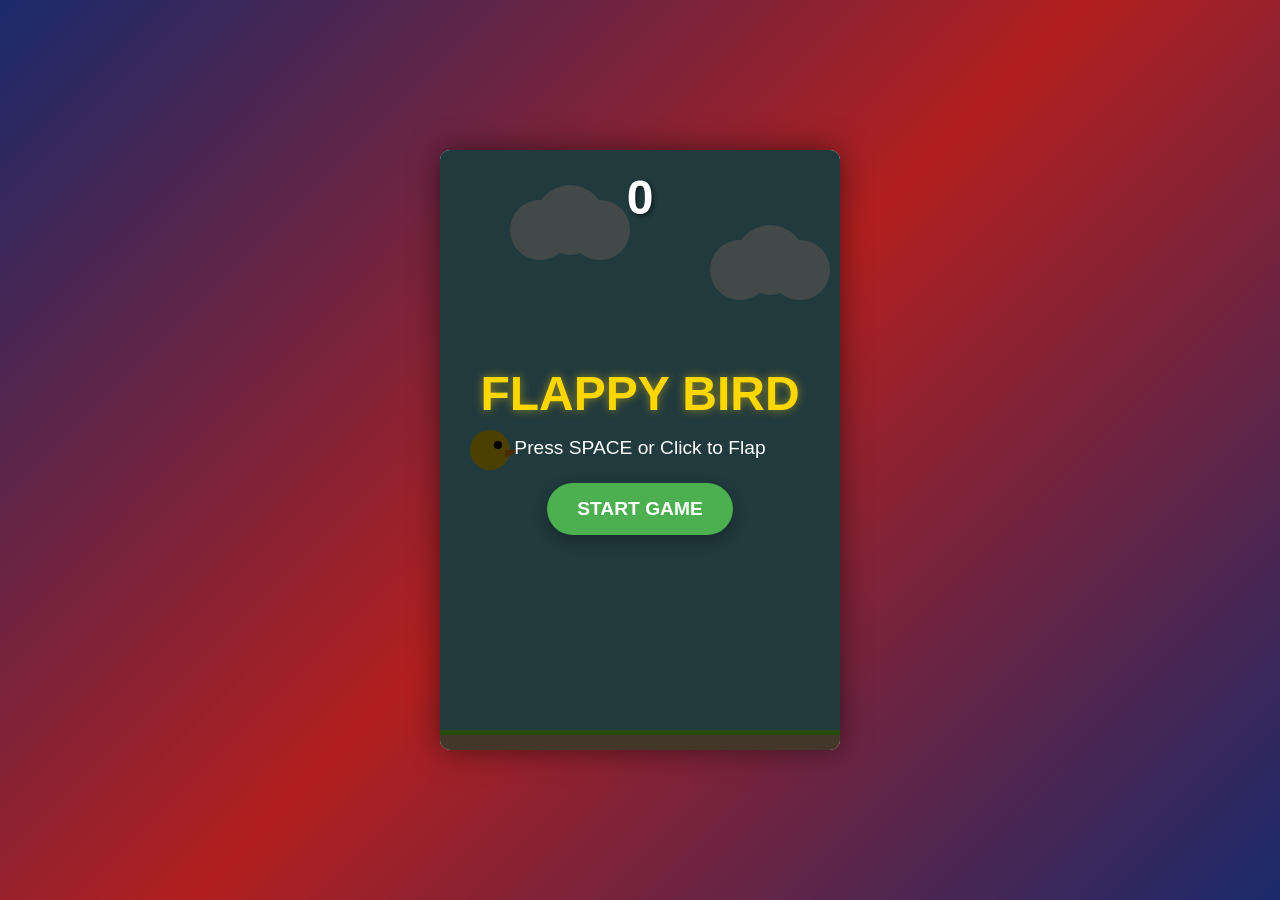
<file: index.html>
<!DOCTYPE html>
<html lang="en">
<head>
    <meta charset="UTF-8">
    <meta name="viewport" content="width=device-width, initial-scale=1.0">
    <title>Flappy Bird | Smooth & Professional</title>
    <link rel="stylesheet" href="styles.css">
<script async src="https://pagead2.googlesyndication.com/pagead/js/adsbygoogle.js?client=ca-pub-9708694981664312"
     crossorigin="anonymous"></script>
</head>
<body>
    <div class="game-container">
        <canvas id="gameCanvas" width="400" height="600"></canvas>
        <div class="ui-overlay">
            <div id="startScreen" class="screen">
                <h1>FLAPPY BIRD</h1>
                <p>Press SPACE or Click to Flap</p>
                <button id="startBtn">START GAME</button>
            </div>
            <div id="gameOverScreen" class="screen hidden">
                <h2>GAME OVER</h2>
                <p>Score: <span id="finalScore">0</span></p>
                <p>Best: <span id="bestScore">0</span></p>
                <button id="restartBtn">PLAY AGAIN</button>
            </div>
            <div id="gameUI" class="hidden">
                <div id="score">0</div>
            </div>
        </div>
    </div>
    <script src="script.js"></script>
</body>
</html>
</file>
<file: styles.css>
* {
    margin: 0;
    padding: 0;
    box-sizing: border-box;
}

body {
    font-family: 'Arial', sans-serif;
    background: linear-gradient(135deg, #1a2a6c, #b21f1f, #1a2a6c);
    display: flex;
    justify-content: center;
    align-items: center;
    min-height: 100vh;
    overflow: hidden;
}

.game-container {
    position: relative;
    box-shadow: 0 0 30px rgba(0, 0, 0, 0.5);
    border-radius: 10px;
    overflow: hidden;
}

#gameCanvas {
    background: #70c5ce;
    display: block;
}

.ui-overlay {
    position: absolute;
    top: 0;
    left: 0;
    width: 100%;
    height: 100%;
    pointer-events: none;
}

.screen {
    position: absolute;
    top: 0;
    left: 0;
    width: 100%;
    height: 100%;
    display: flex;
    flex-direction: column;
    justify-content: center;
    align-items: center;
    background: rgba(0, 0, 0, 0.7);
    color: white;
    text-align: center;
    pointer-events: all;
}

.screen.hidden {
    display: none;
}

h1 {
    font-size: 3rem;
    margin-bottom: 1rem;
    color: #ffd700;
    text-shadow: 0 0 10px rgba(255, 215, 0, 0.5);
}

h2 {
    font-size: 2.5rem;
    margin-bottom: 1rem;
    color: #ff4d4d;
}

p {
    font-size: 1.2rem;
    margin-bottom: 1.5rem;
}

button {
    background: #4CAF50;
    color: white;
    border: none;
    padding: 15px 30px;
    font-size: 1.2rem;
    border-radius: 50px;
    cursor: pointer;
    pointer-events: all;
    transition: all 0.3s;
    font-weight: bold;
    box-shadow: 0 5px 15px rgba(0, 0, 0, 0.3);
}

button:hover {
    background: #45a049;
    transform: translateY(-3px);
    box-shadow: 0 8px 20px rgba(0, 0, 0, 0.4);
}

button:active {
    transform: translateY(1px);
}

#gameUI {
    position: absolute;
    top: 20px;
    left: 0;
    width: 100%;
    text-align: center;
}

#score {
    font-size: 3rem;
    font-weight: bold;
    color: white;
    text-shadow: 2px 2px 4px rgba(0, 0, 0, 0.5);
}

#finalScore, #bestScore {
    font-weight: bold;
    color: #ffd700;
}
</file>
